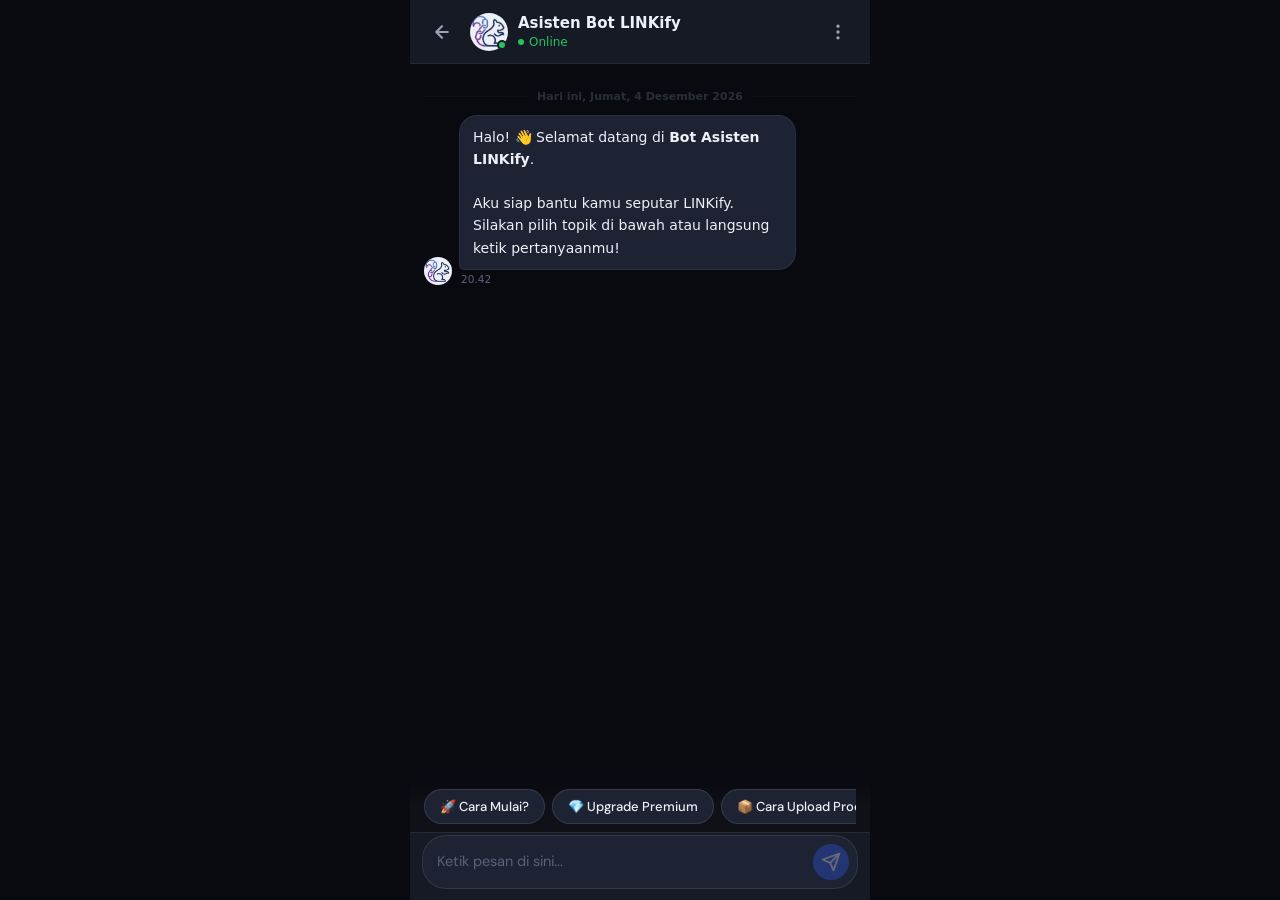
<file: ai/index.html>
<!DOCTYPE html>
<html lang="id">
<head>
  <meta charset="UTF-8">
  <meta name="viewport" content="width=device-width, initial-scale=1.0, maximum-scale=1.0, user-scalable=no">
  <title>Asisten LINKify</title>
  <link rel="stylesheet" href="css/style.css">
  <link rel="icon" type="image/png" href="..//asset/icon.png">
  <link rel="preconnect" href="https://fonts.googleapis.com">
  <link href="https://fonts.googleapis.com/css2?family=DM+Sans:wght@400;500;600;700&display=swap" rel="stylesheet">
  <link rel="stylesheet" href="css/saas-polish.css?v=20260602">
  <link rel="stylesheet" href="../css/responsive-fix.css?v=20260602">
</head>
<body>

  <!-- HEADER -->
  <header class="chat-header" id="chat-header">
    <button class="header-back" id="btn-back" aria-label="Kembali">
      <svg width="20" height="20" viewBox="0 0 24 24" fill="none" stroke="currentColor" stroke-width="2.5" stroke-linecap="round" stroke-linejoin="round"><path d="M19 12H5M12 5l-7 7 7 7"/></svg>
    </button>
    <div class="header-avatar" aria-hidden="true">
      <img src="..//asset/icon.png" alt="LINKify" class="avatar-img">
      <span class="avatar-online" aria-label="Online"></span>
    </div>
    <div class="header-info">
      <div class="header-name">Asisten Bot LINKify</div>
      <div class="header-status" id="header-status">
        <span class="status-dot"></span>
        Online
      </div>
    </div>
    <button class="header-menu" id="btn-menu" aria-label="Menu" aria-expanded="false">
      <svg width="20" height="20" viewBox="0 0 24 24" fill="none" stroke="currentColor" stroke-width="2" stroke-linecap="round"><circle cx="12" cy="5" r="1"/><circle cx="12" cy="12" r="1"/><circle cx="12" cy="19" r="1"/></svg>
    </button>
  </header>

  <!-- CHAT MESSAGES -->
  <main class="chat-body" id="chat-body" role="log" aria-live="polite" aria-label="Percakapan">
    <!-- messages injected by JS -->
  </main>

  <!-- QUICK REPLIES -->
  <div class="quick-replies-wrap" id="quick-replies-wrap" role="complementary" aria-label="Pertanyaan cepat">
    <div class="quick-replies" id="quick-replies">
      <!-- injected by JS -->
    </div>
  </div>

  <!-- INPUT BAR -->
  <footer class="chat-footer" id="chat-footer">
    <div class="input-wrap">
      <textarea
        id="chat-input"
        class="chat-input"
        placeholder="Ketik pesan di sini..."
        rows="1"
        maxlength="500"
        aria-label="Ketik pesan"
        autocomplete="off"
        autocorrect="off"
        spellcheck="false"
      ></textarea>
      <button type="button" id="btn-send" class="send-btn" aria-label="Kirim pesan" disabled>
        <svg width="20" height="20" viewBox="0 0 24 24" fill="none" aria-hidden="true">
          <path d="M22 2L11 13" stroke="white" stroke-width="2.2" stroke-linecap="round" stroke-linejoin="round"/>
          <path d="M22 2L15 22L11 13L2 9L22 2Z" stroke="white" stroke-width="2.2" stroke-linecap="round" stroke-linejoin="round"/>
        </svg>
      </button>
    </div>
  </footer>

  <script src="botJs/knowledge.js"></script>
  <script src="botJs/modules/text.js"></script>
  <script src="botJs/modules/memory.js"></script>
  <script src="botJs/modules/responses.js"></script>
  <script src="botJs/bot.js"></script>
  <script src="js/avatar-fallback.js"></script>
  <script src="js/chat.js"></script>
</body>
</html>
</file>
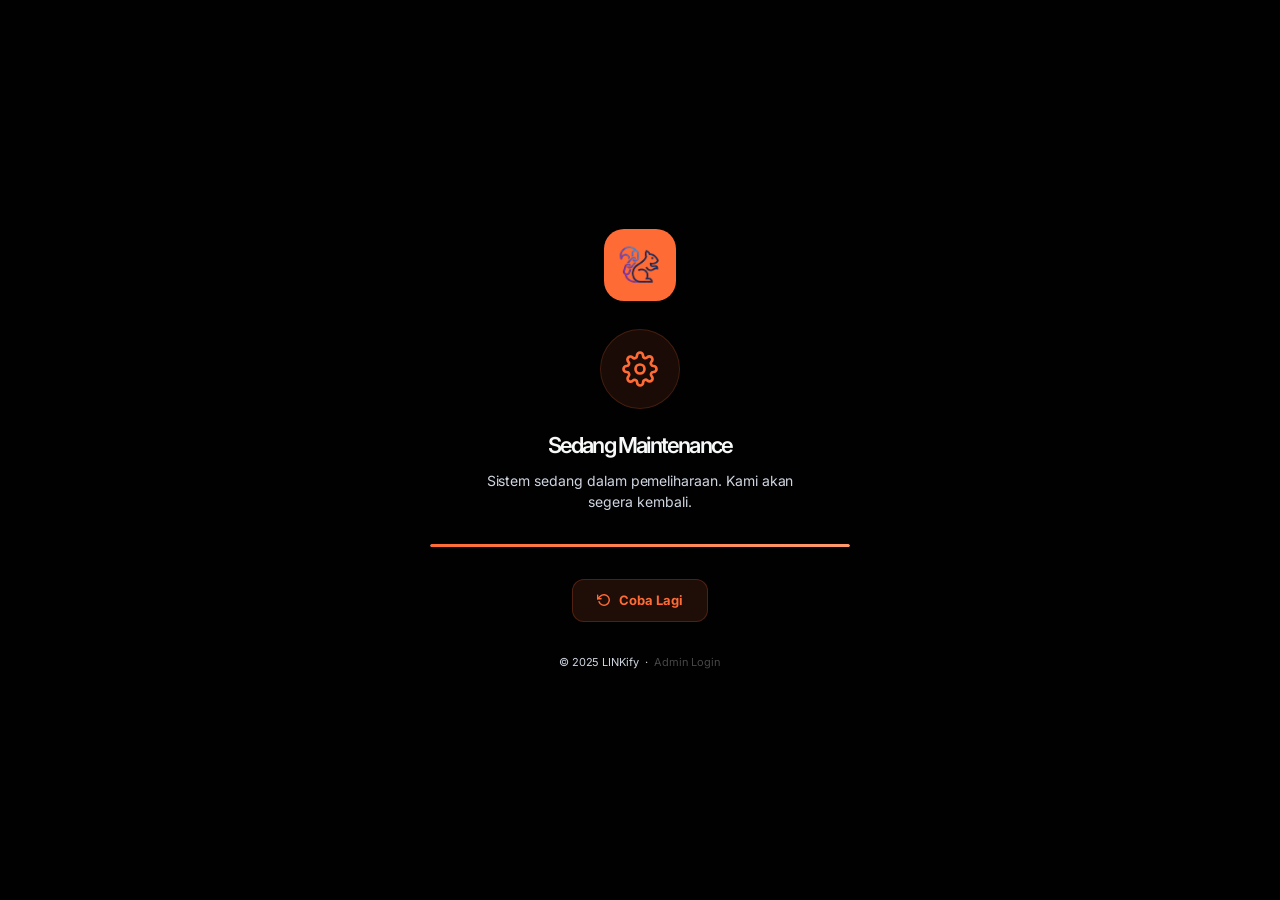
<file: maintenance.html>
<!DOCTYPE html>
<html lang="id">
<head>
  <meta charset="UTF-8">
  <meta name="viewport" content="width=device-width, initial-scale=1.0">
  <title>Sedang Maintenance — LINKify</title>
  <link rel="preconnect" href="https://fonts.googleapis.com">
  <link rel="preconnect" href="https://fonts.gstatic.com" crossorigin>
  <link href="https://fonts.googleapis.com/css2?family=Inter:wght@400;500;600;700;800;900&family=Space+Grotesk:wght@500;600;700&display=swap" rel="stylesheet">
  <link rel="icon" type="image/png" sizes="32x32" href="/asset/icon.png">
  <link rel="stylesheet" href="css/linear-inspired-override.css">
  <meta name="theme-color" content="#0F1117">
  <style>
    *, *::before, *::after { box-sizing: border-box; margin: 0; padding: 0; }

    body {
      min-height: 100vh;
      min-height: 100dvh;
      background: #0F1117;
      font-family: 'Inter', sans-serif;
      display: flex;
      align-items: center;
      justify-content: center;
      padding: 24px 16px;
      color: #fff;
      -webkit-font-smoothing: antialiased;
      /* Simple static radial — painted once, no animation */
      background-image: radial-gradient(ellipse 70% 50% at 50% 0%, rgba(255,107,53,0.10) 0%, transparent 70%);
    }

    .card {
      width: 100%;
      max-width: 420px;
      text-align: center;
    }

    /* Logo */
    .logo-wrap {
      width: 72px; height: 72px;
      background: #FF6B35;
      border-radius: 20px;
      display: flex; align-items: center; justify-content: center;
      margin: 0 auto 28px;
      box-shadow: 0 0 0 8px rgba(255,107,53,0.10);
    }
    .logo-wrap img { width: 46px; height: 46px; border-radius: 12px; }

    /* Gear icon — pure CSS, no emoji */
    .gear-wrapper {
      width: 80px; height: 80px;
      border-radius: 50%;
      background: rgba(255,107,53,0.10);
      border: 1px solid rgba(255,107,53,0.18);
      display: flex; align-items: center; justify-content: center;
      margin: 0 auto 24px;
    }
    .gear-wrapper svg {
      /* GPU-only animation — transform only */
      animation: gear-spin 6s linear infinite;
      will-change: transform;
    }
    @keyframes gear-spin { to { transform: rotate(360deg); } }
    @media (prefers-reduced-motion: reduce) { .gear-wrapper svg { animation: none; } }

    .title {
      font-size: 22px;
      font-weight: 800;
      letter-spacing: -0.5px;
      margin-bottom: 12px;
      color: #fff;
    }
    .subtitle {
      font-size: 14px;
      color: rgba(255,255,255,0.50);
      line-height: 1.65;
      margin-bottom: 32px;
      max-width: 320px;
      margin-left: auto;
      margin-right: auto;
    }

    /* Countdown */
    .countdown-wrap {
      display: flex;
      justify-content: center;
      gap: 12px;
      margin-bottom: 28px;
    }
    .count-box {
      background: rgba(255,255,255,0.05);
      border: 1px solid rgba(255,255,255,0.08);
      border-radius: 12px;
      padding: 14px 16px;
      min-width: 72px;
    }
    .count-num {
      font-size: 28px;
      font-weight: 900;
      letter-spacing: -1px;
      color: #FF6B35;
      line-height: 1;
      font-variant-numeric: tabular-nums;
    }
    .count-lbl {
      font-size: 10px;
      font-weight: 600;
      text-transform: uppercase;
      letter-spacing: 0.8px;
      color: rgba(255,255,255,0.35);
      margin-top: 5px;
    }

    /* No countdown — estimated time text */
    .est-time {
      display: inline-flex;
      align-items: center;
      gap: 7px;
      font-size: 13px;
      color: rgba(255,255,255,0.40);
      margin-bottom: 28px;
      background: rgba(255,255,255,0.04);
      border: 1px solid rgba(255,255,255,0.07);
      padding: 8px 16px;
      border-radius: 99px;
    }
    .est-time svg { flex-shrink: 0; }

    /* Progress bar — transform-based width animation */
    .progress-outer {
      height: 3px;
      background: rgba(255,255,255,0.07);
      border-radius: 99px;
      overflow: hidden;
      margin-bottom: 32px;
    }
    .progress-inner {
      height: 100%;
      background: linear-gradient(90deg, #FF6B35, #FF9A6C);
      border-radius: 99px;
      transform-origin: left;
      animation: progress-anim 2.4s ease-in-out infinite alternate;
      will-change: transform;
    }
    @keyframes progress-anim {
      from { transform: scaleX(0.1) translateX(0); }
      to   { transform: scaleX(0.9) translateX(8%); }
    }
    @media (prefers-reduced-motion: reduce) {
      .progress-inner { animation: none; transform: scaleX(0.5); }
    }

    /* Refresh button */
    .refresh-btn {
      display: inline-flex; align-items: center; gap: 8px;
      background: rgba(255,107,53,0.12);
      border: 1px solid rgba(255,107,53,0.22);
      color: #FF6B35;
      padding: 11px 24px;
      border-radius: 12px;
      font-size: 13px; font-weight: 700;
      cursor: pointer;
      font-family: 'Inter', sans-serif;
      transition: background 0.15s ease, transform 0.12s ease;
      margin-bottom: 32px;
    }
    .refresh-btn:hover  { background: rgba(255,107,53,0.20); }
    .refresh-btn:active { transform: scale(0.95); }
    .refresh-btn svg { width: 14px; height: 14px; }

    /* Footer */
    .footer {
      font-size: 11px;
      color: rgba(255,255,255,0.18);
      letter-spacing: 0.3px;
    }
    .footer a {
      color: rgba(255,255,255,0.28);
      text-decoration: none;
    }
  </style>
  <link rel="stylesheet" href="css/responsive-fix.css?v=20260602">
</head>
<body>
  <div class="card">

    <!-- Logo -->
    <div class="logo-wrap">
      <img src="/asset/icon.png" alt="LINKify">
    </div>

    <!-- Gear icon -->
    <div class="gear-wrapper">
      <svg width="36" height="36" viewBox="0 0 24 24" fill="none" stroke="#FF6B35" stroke-width="1.8" stroke-linecap="round" stroke-linejoin="round" aria-hidden="true">
        <circle cx="12" cy="12" r="3"/>
        <path d="M19.4 15a1.65 1.65 0 00.33 1.82l.06.06a2 2 0 010 2.83 2 2 0 01-2.83 0l-.06-.06a1.65 1.65 0 00-1.82-.33 1.65 1.65 0 00-1 1.51V21a2 2 0 01-4 0v-.09A1.65 1.65 0 009 19.4a1.65 1.65 0 00-1.82.33l-.06.06a2 2 0 01-2.83-2.83l.06-.06A1.65 1.65 0 004.68 15a1.65 1.65 0 00-1.51-1H3a2 2 0 010-4h.09A1.65 1.65 0 004.6 9a1.65 1.65 0 00-.33-1.82l-.06-.06a2 2 0 012.83-2.83l.06.06A1.65 1.65 0 009 4.68a1.65 1.65 0 001-1.51V3a2 2 0 014 0v.09a1.65 1.65 0 001 1.51 1.65 1.65 0 001.82-.33l.06-.06a2 2 0 012.83 2.83l-.06.06A1.65 1.65 0 0019.4 9a1.65 1.65 0 001.51 1H21a2 2 0 010 4h-.09a1.65 1.65 0 00-1.51 1z"/>
      </svg>
    </div>

    <h1 class="title" id="maint-title">Sedang Maintenance</h1>
    <p class="subtitle" id="maint-msg">Sistem sedang dalam pemeliharaan. Kami akan segera kembali.</p>

    <!-- Countdown (tampil jika ada estimatedDone) -->
    <div class="countdown-wrap" id="countdown-wrap" style="display:none;">
      <div class="count-box">
        <div class="count-num" id="cd-hours">00</div>
        <div class="count-lbl">Jam</div>
      </div>
      <div class="count-box">
        <div class="count-num" id="cd-mins">00</div>
        <div class="count-lbl">Menit</div>
      </div>
      <div class="count-box">
        <div class="count-num" id="cd-secs">00</div>
        <div class="count-lbl">Detik</div>
      </div>
    </div>

    <!-- Estimasi text fallback -->
    <div class="est-time" id="est-text" style="display:none;">
      <svg width="13" height="13" viewBox="0 0 24 24" fill="none" stroke="currentColor" stroke-width="2" stroke-linecap="round" stroke-linejoin="round" aria-hidden="true">
        <circle cx="12" cy="12" r="10"/><polyline points="12 6 12 12 16 14"/>
      </svg>
      <span id="est-label">Estimasi selesai segera</span>
    </div>

    <!-- Indeterminate progress bar -->
    <div class="progress-outer">
      <div class="progress-inner"></div>
    </div>

    <button type="button" class="refresh-btn" data-maintenance-action="reload">
      <svg viewBox="0 0 24 24" fill="none" stroke="currentColor" stroke-width="2.5" stroke-linecap="round" aria-hidden="true">
        <polyline points="1 4 1 10 7 10"/><path d="M3.51 15a9 9 0 102.13-9.36L1 10"/>
      </svg>
      Coba Lagi
    </button>

    <p class="footer">
      &copy; 2025 LINKify &nbsp;&middot;&nbsp;
      <a href="admin.html">Admin Login</a>
    </p>
  </div>

  <script defer src="./js/maintenance-page.js?v=20260602"></script>
</body>
</html>
</file>
<file: ai/css/style.css>
/* =====================================================
   LINKify Chatbot — style.css
   Mobile-first · Natural live chat feel
   ===================================================== */

*, *::before, *::after {
  box-sizing: border-box;
  margin: 0;
  padding: 0;
  -webkit-tap-highlight-color: transparent;
}

:root {
  --accent:        #FF6B35;
  --accent-dark:   #E85520;
  --bg:            #0f1117;
  --bg2:           #161a24;
  --surface:       #1e2333;
  --surface2:      #252b3b;
  --border:        rgba(255,255,255,0.07);
  --text:          #EDF0F7;
  --text-2:        #9AA3B8;
  --text-3:        #5A6278;
  --bubble-bot:    #1e2333;
  --bubble-user:   #305efb;
  --online:        #22c55e;
  --radius-msg:    18px;
  --font:          'DM Sans', system-ui, -apple-system, sans-serif;

  /* Heights — semua komponen fixed */
  --header-h:      64px;
  --qr-h:          52px;   /* quick replies strip */
  --footer-h:      68px;
  --safe-bottom:   0px;    /* diisi JS dari env(safe-area-inset-bottom) */
}

/* ── BASE ────────────────────────────────────────── */
html {
  height: 100%;
  height: -webkit-fill-available;
}
body {
  height: 100%;
  height: -webkit-fill-available;
  overflow: hidden;
  background: var(--bg);
  font-family: var(--font);
  color: var(--text);
  -webkit-font-smoothing: antialiased;
  position: fixed;          /* prevent iOS bounce scroll */
  width: 100%;
}

/* ── HEADER ──────────────────────────────────────── */
.chat-header {
  position: fixed;
  top: 0; left: 0; right: 0;
  height: var(--header-h);
  background: var(--bg2);
  border-bottom: 1px solid var(--border);
  display: flex;
  align-items: center;
  gap: 10px;
  padding: 0 14px;
  z-index: 50;
}

.header-back {
  width: 36px; height: 36px;
  border: none; background: transparent;
  color: var(--text-2); cursor: pointer;
  display: flex; align-items: center; justify-content: center;
  border-radius: 50%; flex-shrink: 0;
  transition: background 0.15s, color 0.15s;
}
.header-back:hover { background: rgba(255,255,255,0.07); color: var(--text); }

.header-avatar {
  position: relative;
  width: 38px; height: 38px; border-radius: 50%;
  background: var(--text);
  display: flex; align-items: center; justify-content: center;
  font-size: 15px; font-weight: 700; color: white;
  flex-shrink: 0; overflow: visible;
}
.avatar-img {
  width: 38px; height: 38px; border-radius: 50%;
  object-fit: cover; display: block;
}
.avatar-online {
  position: absolute; bottom: 1px; right: 1px;
  width: 10px; height: 10px;
  background: var(--online); border-radius: 50%;
  border: 2px solid var(--bg2);
}

.header-info { flex: 1; min-width: 0; }
.header-name {
  font-size: 15px; font-weight: 700; color: var(--text);
  white-space: nowrap; overflow: hidden; text-overflow: ellipsis;
  line-height: 1.3;
}
.header-status {
  display: flex; align-items: center; gap: 5px;
  font-size: 12px; color: var(--online); font-weight: 500; margin-top: 1px;
}
.status-dot {
  width: 6px; height: 6px; background: var(--online); border-radius: 50%;
  animation: pulse-online 2.2s infinite; flex-shrink: 0;
}
@keyframes pulse-online {
  0%, 100% { opacity:1; transform:scale(1); }
  50%       { opacity:0.55; transform:scale(0.85); }
}

.header-menu {
  width: 36px; height: 36px; border: none; background: transparent;
  color: var(--text-2); cursor: pointer;
  display: flex; align-items: center; justify-content: center;
  border-radius: 50%; flex-shrink: 0;
  transition: background 0.15s, color 0.15s;
}
.header-menu:hover { background: rgba(255,255,255,0.07); color: var(--text); }

/* ── CHAT BODY ── KUNCI UTAMA SCROLL ─────────────── */
.chat-body {
  position: fixed;
  top:    var(--header-h);
  /* bottom menghitung: footer + quick-replies + safe-area */
  bottom: calc(var(--footer-h) + var(--qr-h));
  left: 0; right: 0;

  overflow-y: scroll;           /* HARUS scroll, bukan auto */
  overflow-x: hidden;
  -webkit-overflow-scrolling: touch;
  overscroll-behavior-y: contain;

  padding: 14px 14px 12px;
  scroll-behavior: smooth;
}

/* saat tidak ada chips, bottom lebih kecil */
.chat-body.no-chips {
  bottom: var(--footer-h);
}

.chat-body::-webkit-scrollbar { width: 3px; }
.chat-body::-webkit-scrollbar-thumb {
  background: rgba(255,255,255,0.09); border-radius: 2px;
}

/* Spacer di akhir messages agar pesan terakhir tidak tertutup */
.chat-spacer { height: 8px; flex-shrink: 0; }

/* ── DATE DIVIDER ────────────────────────────────── */
.date-divider {
  display: flex; align-items: center; gap: 10px;
  margin: 12px 0; opacity: 0.42;
}
.date-divider::before, .date-divider::after {
  content: ''; flex: 1; height: 1px; background: var(--border);
}
.date-divider span {
  font-size: 11px; font-weight: 600; color: var(--text-3); white-space: nowrap;
}

/* ── MESSAGE ROW ─────────────────────────────────── */
.msg-row {
  display: flex; align-items: flex-end; gap: 7px;
  margin-bottom: 3px;
  animation: msg-in 0.2s ease both;
}
@keyframes msg-in {
  from { opacity:0; transform:translateY(8px); }
  to   { opacity:1; transform:none; }
}

.msg-row.user           { flex-direction: row-reverse; }
.msg-row.last-in-group  { margin-bottom: 10px; }

.msg-avatar {
  width: 28px; height: 28px; border-radius: 50%;
  background: var(--text);
  display: flex; align-items: center; justify-content: center;
  font-size: 11px; font-weight: 700; color: white;
  flex-shrink: 0; overflow: hidden; align-self: flex-end;
}
.msg-avatar img { width: 28px; height: 28px; border-radius: 50%; object-fit: cover; display: block; }
.msg-avatar.hidden { visibility: hidden; }
/* ── BUBBLE ──────────────────────────────────────── */
.bubble-wrap { display: flex; flex-direction: column; max-width: 78%; }
.msg-row.user .bubble-wrap { align-items: flex-end; }

.bubble {
  padding: 10px 13px;
  border-radius: var(--radius-msg);
  font-size: 14px; line-height: 1.58;
  word-break: break-word;
  position: relative; max-width: 100%;
}

.bubble.bot {
  background: var(--bubble-bot); color: var(--text);
  border-bottom-left-radius: 5px;
  border: 1px solid rgba(255,255,255,0.06);
}
.bubble.user {
  background: var(--bubble-user); color: white;
  border-bottom-right-radius: 5px;
  box-shadow: 0 2px 10px rgba(255,107,53,0.26);
}

.msg-row.first-in-group .bubble.bot  { border-top-left-radius: var(--radius-msg); }
.msg-row.first-in-group .bubble.user { border-top-right-radius: var(--radius-msg); }
.msg-row:not(.first-in-group):not(.last-in-group) .bubble.bot  { border-top-left-radius: 5px; }
.msg-row:not(.first-in-group):not(.last-in-group) .bubble.user { border-top-right-radius: 5px; }

.bubble a {
  color: #93c5fd; text-decoration: underline;
  text-decoration-color: rgba(147,197,253,0.4); word-break: break-all;
}
.bubble.user a { color: rgba(255,255,255,0.90); }
.bubble strong { font-weight: 700; }
.bubble em     { font-style: italic; }
.bubble code   {
  background: rgba(255,255,255,0.10); padding: 1px 5px;
  border-radius: 4px; font-size: 12.5px; font-family: monospace;
}

/* ── CARD INSIDE BUBBLE ──────────────────────────── */
.bubble-card {
  background: rgba(255,255,255,0.06);
  border: 1px solid rgba(255,255,255,0.10);
  border-radius: 12px; padding: 10px 12px;
  margin-top: 9px; display: flex; flex-direction: column; gap: 5px;
}
.bubble-card-title { font-size: 12px; font-weight: 700; color: var(--accent); }
.bubble-card-body  { font-size: 12.5px; color: var(--text-2); line-height: 1.5; }
.bubble-card-link  {
  display: inline-flex; align-items: center; gap: 5px;
  font-size: 12px; font-weight: 700; color: var(--accent);
  text-decoration: none; margin-top: 4px;
}
.bubble-card-link:hover { text-decoration: underline; }
.bubble-card-link svg { width: 11px; height: 11px; flex-shrink: 0; }

/* ── TIMESTAMP ───────────────────────────────────── */
.msg-time {
  font-size: 10.5px; color: var(--text-3);
  margin-top: 3px; padding: 0 2px;
}
.msg-row.user .msg-time { text-align: right; }

/* ── TYPING ──────────────────────────────────────── */
.typing-row {
  display: flex; align-items: flex-end; gap: 7px;
  margin-bottom: 10px; animation: msg-in 0.2s ease both;
}
.typing-bubble {
  background: var(--bubble-bot);
  border: 1px solid rgba(255,255,255,0.06);
  border-radius: var(--radius-msg); border-bottom-left-radius: 5px;
  padding: 12px 16px; display: flex; align-items: center; gap: 5px;
}
.typing-dot {
  width: 7px; height: 7px; background: var(--text-3); border-radius: 50%;
  animation: typing-bounce 1.3s ease-in-out infinite;
}
.typing-dot:nth-child(2) { animation-delay: 0.18s; }
.typing-dot:nth-child(3) { animation-delay: 0.36s; }
@keyframes typing-bounce {
  0%,60%,100% { transform:translateY(0); opacity:0.4; }
  30%         { transform:translateY(-6px); opacity:1; }
}
/* ── QUICK REPLIES ───────────────────────────────── */
.quick-replies-wrap {
  position: fixed;
  bottom: var(--footer-h);
  left: 0; right: 0;
  height: var(--qr-h);
  display: flex; align-items: center;
  padding: 0 14px;
  background: linear-gradient(0deg, var(--bg) 55%, rgba(15,17,23,0) 100%);
  z-index: 15;
  pointer-events: none;
  transition: opacity 0.18s;
  opacity: 0;
}
.quick-replies-wrap.has-chips {
  pointer-events: auto;
  opacity: 1;
}

.quick-replies {
  display: flex; gap: 7px;
  overflow-x: auto; overflow-y: hidden;
  scrollbar-width: none;
  -webkit-overflow-scrolling: touch;
  padding: 6px 0;
  width: 100%;
}
.quick-replies::-webkit-scrollbar { display: none; }

.qr-chip {
  flex-shrink: 0;
  padding: 8px 15px;
  background: var(--surface);
  border: 1px solid rgba(255,255,255,0.11);
  border-radius: 99px; font-size: 13px; font-weight: 500;
  color: var(--text); cursor: pointer; white-space: nowrap;
  font-family: var(--font);
  transition: background 0.13s, border-color 0.13s, transform 0.1s;
}
.qr-chip:hover  { background: var(--surface2); border-color: rgba(255,255,255,0.18); }
.qr-chip:active { transform: scale(0.94); }

/* ── FOOTER / INPUT ──────────────────────────────── */
.chat-footer {
  position: fixed;
  bottom: 0; left: 0; right: 0;
  height: var(--footer-h);
  background: var(--bg2);
  border-top: 1px solid var(--border);
  display: flex; align-items: center;
  padding: 0 12px;
  z-index: 20;
}

.input-wrap {
  flex: 1; display: flex; align-items: center; gap: 9px;
  background: var(--surface);
  border: 1.5px solid rgba(255,255,255,0.09);
  border-radius: 24px; padding: 8px 8px 8px 14px;
  transition: border-color 0.15s;
}
.input-wrap:focus-within { border-color: rgba(255,107,53,0.42); }

.chat-input {
  flex: 1; background: transparent; border: none; outline: none;
  color: var(--text); font-family: var(--font);
  font-size: 14.5px; line-height: 1.45; resize: none;
  max-height: 100px; overflow-y: auto; scrollbar-width: none;
}
.chat-input::-webkit-scrollbar { display: none; }
.chat-input::placeholder { color: var(--text-3); }

.send-btn {
  width: 36px; height: 36px; border-radius: 50%;
  background: var(--bubble-user); border: none; cursor: pointer;
  display: flex; align-items: center; justify-content: center;
  flex-shrink: 0;
  transition: background 0.15s, transform 0.1s, opacity 0.15s;
}
.send-btn:hover   { background: var(--text-3); transform: scale(1.07); }
.send-btn:active  { transform: scale(0.93); }
.send-btn:disabled { opacity: 0.32; cursor: not-allowed; transform: none !important; }

/* ── SCROLL TO BOTTOM BTN ────────────────────────── */
.scroll-bottom-btn {
  position: fixed;
  bottom: calc(var(--footer-h) + var(--qr-h) + 8px);
  right: 14px;
  width: 34px; height: 34px; border-radius: 50%;
  background: var(--surface2);
  border: 1px solid rgba(255,255,255,0.12);
  color: var(--text-2);
  display: flex; align-items: center; justify-content: center;
  cursor: pointer;
  box-shadow: 0 3px 12px rgba(0,0,0,0.32);
  opacity: 0; pointer-events: none;
  transition: opacity 0.18s, transform 0.18s;
  z-index: 18; transform: translateY(6px);
}
.scroll-bottom-btn.show { opacity: 1; pointer-events: auto; transform: translateY(0); }
.scroll-bottom-btn svg  { width: 15px; height: 15px; }

/* ── SAFE AREA (iPhone X+) ───────────────────────── */
@supports (padding: env(safe-area-inset-bottom)) {
  .chat-footer {
    padding-bottom: calc(10px + env(safe-area-inset-bottom));
    height: calc(var(--footer-h) + env(safe-area-inset-bottom));
  }
  .quick-replies-wrap {
    bottom: calc(var(--footer-h) + env(safe-area-inset-bottom));
  }
  .chat-body {
    bottom: calc(var(--footer-h) + var(--qr-h) + env(safe-area-inset-bottom));
  }
  .chat-body.no-chips {
    bottom: calc(var(--footer-h) + env(safe-area-inset-bottom));
  }
}

/* ── DESKTOP ─────────────────────────────────────── */
@media (min-width: 600px) {
  body { background: #080a10; }
  .chat-header,
  .chat-body,
  .quick-replies-wrap,
  .chat-footer,
  .scroll-bottom-btn {
    max-width: 460px;
    left: 50%;
    transform: translateX(-50%);
  }
  .scroll-bottom-btn {
    /* override transform on show for desktop */
    right: calc(50% - 460px/2 + 14px);
    transform: translateX(0) translateY(6px);
  }
  .scroll-bottom-btn.show {
    transform: translateX(0) translateY(0);
  }
}
</file>
<file: ai/css/saas-polish.css>
/*
 * LINKify Phase 10 — SaaS polish layer
 * Non-destructive override: keeps existing classes/flow, improves spacing, contrast,
 * mobile ergonomics, focus states, and production feel.
 */

:root {
  --lf-font-sans: Inter, ui-sans-serif, system-ui, -apple-system, BlinkMacSystemFont, "Segoe UI", sans-serif;
  --lf-bg: #09090b;
  --lf-surface: rgba(255,255,255,.045);
  --lf-surface-2: rgba(255,255,255,.075);
  --lf-border: rgba(255,255,255,.10);
  --lf-border-strong: rgba(255,255,255,.16);
  --lf-text: rgba(255,255,255,.92);
  --lf-muted: rgba(255,255,255,.58);
  --lf-soft: rgba(255,255,255,.40);
  --lf-radius-sm: 10px;
  --lf-radius-md: 14px;
  --lf-radius-lg: 18px;
  --lf-shadow-sm: 0 1px 2px rgba(0,0,0,.22);
  --lf-shadow-md: 0 12px 32px rgba(0,0,0,.28);
  --lf-ease: cubic-bezier(.2,.8,.2,1);
}

html {
  text-rendering: optimizeLegibility;
  -webkit-font-smoothing: antialiased;
}

body {
  font-family: var(--lf-font-sans);
}

button,
input,
select,
textarea,
a {
  -webkit-tap-highlight-color: transparent;
}

button:focus-visible,
a:focus-visible,
input:focus-visible,
select:focus-visible,
textarea:focus-visible,
[tabindex]:focus-visible {
  outline: 2px solid rgba(99,102,241,.72);
  outline-offset: 3px;
}

.wrapper,
.admin-wrapper,
.dashboard-wrapper {
  background:
    radial-gradient(circle at top left, rgba(99,102,241,.10), transparent 28rem),
    radial-gradient(circle at bottom right, rgba(14,165,233,.08), transparent 30rem),
    var(--lf-bg);
}

.sidebar {
  border-right: 1px solid var(--lf-border);
  box-shadow: var(--lf-shadow-sm);
}

.sidebar-brand,
.admin-card,
.card,
.stat-card,
.content-card,
.product-card,
.modal-content,
.panel,
.analytics-card,
.product-form,
.table-wrap {
  border: 1px solid var(--lf-border);
  border-radius: var(--lf-radius-lg);
  box-shadow: var(--lf-shadow-sm);
  backdrop-filter: blur(14px);
}

.tab-btn,
.btn,
button,
.button,
.action-btn,
.primary-btn,
.secondary-btn,
.prod-btn,
.platform-btn {
  border-radius: var(--lf-radius-md);
  transition: transform .16s var(--lf-ease), background-color .16s var(--lf-ease), border-color .16s var(--lf-ease), opacity .16s var(--lf-ease);
}

.tab-btn:hover,
.btn:hover,
button:hover,
.action-btn:hover,
.primary-btn:hover,
.secondary-btn:hover,
.prod-btn:hover,
.platform-btn:hover {
  transform: translateY(-1px);
}

.tab-btn:active,
.btn:active,
button:active,
.action-btn:active,
.primary-btn:active,
.secondary-btn:active,
.prod-btn:active,
.platform-btn:active {
  transform: translateY(0);
}

input,
select,
textarea {
  border-radius: var(--lf-radius-md) !important;
  border-color: var(--lf-border) !important;
  transition: border-color .16s var(--lf-ease), box-shadow .16s var(--lf-ease), background-color .16s var(--lf-ease);
}

input:focus,
select:focus,
textarea:focus {
  border-color: rgba(99,102,241,.55) !important;
  box-shadow: 0 0 0 4px rgba(99,102,241,.12) !important;
}

img {
  max-width: 100%;
}

.product-grid,
.products-grid,
.stats-grid,
.analytics-grid,
.gallery-grid {
  gap: clamp(12px, 2vw, 20px);
}

.product-card,
.admin-product-card,
.gallery-item,
.stat-card {
  contain: content;
}

.modal,
.modal-content {
  overscroll-behavior: contain;
}

.table-wrap,
.table-container {
  overflow-x: auto;
  -webkit-overflow-scrolling: touch;
}

table {
  border-collapse: separate;
  border-spacing: 0;
}

@media (prefers-reduced-motion: reduce) {
  *,
  *::before,
  *::after {
    animation-duration: .001ms !important;
    animation-iteration-count: 1 !important;
    scroll-behavior: auto !important;
    transition-duration: .001ms !important;
  }
}

@media (max-width: 860px) {
  .wrapper,
  .admin-wrapper,
  .dashboard-wrapper {
    min-height: 100dvh;
  }

  .sidebar {
    backdrop-filter: blur(18px);
  }

  .main,
  .main-content,
  .content,
  .dashboard-main {
    padding-left: clamp(14px, 4vw, 20px) !important;
    padding-right: clamp(14px, 4vw, 20px) !important;
  }

  .stat-card,
  .admin-card,
  .card,
  .content-card,
  .product-card,
  .modal-content {
    border-radius: var(--lf-radius-md);
  }

  .modal-content {
    width: calc(100vw - 24px) !important;
    max-height: calc(100dvh - 24px);
  }

  .product-grid,
  .products-grid,
  .stats-grid,
  .analytics-grid {
    grid-template-columns: 1fr !important;
  }
}

@media (max-width: 520px) {
  :root {
    --lf-radius-lg: 14px;
    --lf-radius-md: 12px;
  }

  body {
    overflow-x: hidden;
  }

  .btn,
  button,
  .action-btn,
  .primary-btn,
  .secondary-btn {
    min-height: 42px;
  }

  input,
  select,
  textarea {
    font-size: 16px !important;
  }

  .sidebar-brand-text,
  .page-title,
  h1 {
    letter-spacing: -.03em;
  }
}
</file>
<file: css/responsive-fix.css>
/* ============================================================
   LINKify Phase 12 — Cross-device responsive fix
   Scope: landing, admin dashboard, owner admin, storefront, gallery, login, chatbot.
   This file is intentionally loaded last.
   ============================================================ */

html {
  width: 100%;
  min-width: 0;
  overflow-x: hidden;
  -webkit-text-size-adjust: 100%;
  text-size-adjust: 100%;
}

body {
  width: 100%;
  min-width: 0;
  overflow-x: hidden;
}

*, *::before, *::after { box-sizing: border-box; }
img, svg, video, canvas { max-width: 100%; }
button, input, select, textarea { font: inherit; }

/* Layout guard for every page */
.wrapper,
.main,
.page-wrap,
.container,
.container-fluid,
.row,
.card,
.dark-card,
.modal-box,
.dark-modal-box,
.login-wrap,
.profile-shell,
.store-shell,
.g-wrap,
.chat-body,
.chat-footer,
.chat-header {
  min-width: 0;
}

/* Admin + owner admin: switch to drawer layout earlier so Android Chrome desktop-ish viewport still works */
@media (max-width: 1180px) {
  :root { --sidebar-w: 280px; }

  .wrapper {
    display: block !important;
    min-height: 100dvh;
  }

  .sidebar {
    position: fixed !important;
    top: 0 !important;
    left: 0 !important;
    bottom: 0 !important;
    width: min(82vw, 292px) !important;
    max-width: 292px !important;
    transform: translateX(-105%) !important;
    z-index: 60 !important;
    border-right: 1px solid var(--border, rgba(255,255,255,.12)) !important;
    box-shadow: 24px 0 60px rgba(0,0,0,.32) !important;
  }

  .sidebar.open {
    transform: translateX(0) !important;
  }

  .sidebar-inner {
    height: 100dvh !important;
    padding-bottom: max(18px, env(safe-area-inset-bottom)) !important;
  }

  .main {
    width: 100% !important;
    margin-left: 0 !important;
    min-height: 100dvh !important;
  }

  .mob-header {
    display: flex !important;
    min-height: 56px !important;
    padding: max(10px, env(safe-area-inset-top)) 14px 10px !important;
  }

  .overlay.show,
  #overlay[style*="display: block"],
  #overlay[style*="display:block"] {
    display: block !important;
    position: fixed !important;
    inset: 0 !important;
    z-index: 55 !important;
  }

  .page-wrap {
    width: 100% !important;
    padding: clamp(14px, 3.5vw, 22px) clamp(12px, 3.8vw, 20px) calc(80px + env(safe-area-inset-bottom)) !important;
  }

  .clock-widget {
    display: grid !important;
    grid-template-columns: 1fr !important;
    gap: 14px !important;
    padding: 18px !important;
  }

  .clock-right {
    width: 100% !important;
    display: flex !important;
    flex-wrap: wrap !important;
    gap: 8px !important;
    justify-content: flex-start !important;
  }

  .clock-link-btn,
  .clock-badge {
    min-height: 36px !important;
  }

  .stat-grid,
  .prem-stat-grid,
  .quick-actions,
  .prod-grid,
  .premium-templates-grid,
  .analytics-grid,
  .stats-grid,
  #gallery-grid {
    display: grid !important;
    grid-template-columns: repeat(auto-fit, minmax(min(100%, 150px), 1fr)) !important;
    gap: 12px !important;
  }

  .stat-card,
  .dark-stat-card,
  .qa-btn,
  .card,
  .dark-card {
    min-width: 0 !important;
  }

  .sec-head,
  .dark-card-header {
    align-items: stretch !important;
  }

  .sec-head > *,
  .dark-card-header > * {
    min-width: 0 !important;
  }

  .f-row,
  .form-row,
  .settings-grid,
  .profile-grid {
    grid-template-columns: 1fr !important;
  }

  .modal-bg,
  .dark-modal-bg {
    padding: 12px !important;
    align-items: flex-end !important;
  }

  .modal-box,
  .modal-content,
  .dark-modal-box {
    width: 100% !important;
    max-width: 560px !important;
    max-height: min(92dvh, 760px) !important;
    overflow-y: auto !important;
    border-radius: 18px !important;
  }

  .ad-table {
    min-width: 720px !important;
  }
}

@media (max-width: 760px) {
  .page-wrap {
    padding-left: 12px !important;
    padding-right: 12px !important;
  }

  .clock-time { font-size: clamp(26px, 9vw, 34px) !important; }
  .page-title { font-size: clamp(18px, 5vw, 22px) !important; }

  .stat-grid,
  .prem-stat-grid,
  .quick-actions {
    grid-template-columns: repeat(2, minmax(0, 1fr)) !important;
  }

  .stat-card,
  .qa-btn {
    padding: 14px !important;
    min-height: 96px !important;
  }

  .qa-btn svg,
  .stat-card-icon {
    width: 26px !important;
    height: 26px !important;
  }

  .prod-grid,
  .premium-templates-grid,
  #gallery-grid {
    grid-template-columns: repeat(2, minmax(0, 1fr)) !important;
  }

  .sec-head .btn,
  .sec-head button,
  #btn-add-product,
  .clock-link-btn {
    width: auto !important;
    flex: 0 0 auto !important;
  }

  .dark-card-header > div,
  .sec-head > div {
    width: 100%;
  }

  .dark-card-header input,
  .dark-card-header select,
  .dark-card-header button {
    min-height: 40px;
  }
}

@media (max-width: 520px) {
  body { font-size: 14px; }

  .mob-header {
    min-height: 54px !important;
  }

  .sidebar {
    width: min(86vw, 288px) !important;
  }

  .sidebar-brand {
    margin-bottom: 10px !important;
    padding-bottom: 14px !important;
  }

  .tab-btn {
    min-height: 42px !important;
    padding: 11px 10px !important;
    font-size: 13px !important;
  }

  .clock-widget {
    padding: 16px !important;
    border-radius: 16px !important;
  }

  .clock-right {
    display: grid !important;
    grid-template-columns: 1fr !important;
  }

  .clock-badge,
  .clock-link-btn {
    width: 100% !important;
    justify-content: center !important;
  }

  .stat-grid,
  .prem-stat-grid,
  .quick-actions,
  .prod-grid,
  .premium-templates-grid,
  #gallery-grid {
    grid-template-columns: 1fr 1fr !important;
    gap: 10px !important;
  }

  .stat-card-val,
  .dark-stat-val {
    font-size: clamp(21px, 8vw, 28px) !important;
  }

  .stat-card-lbl,
  .dark-stat-label {
    font-size: 10px !important;
    line-height: 1.25 !important;
  }

  .card,
  .dark-card,
  .stat-card,
  .qa-btn,
  .modal-box,
  .dark-modal-box {
    border-radius: 14px !important;
  }

  .dark-modal-btns,
  .modal-btns,
  .p-acts {
    display: grid !important;
    grid-template-columns: 1fr !important;
  }

  input,
  select,
  textarea {
    font-size: 16px !important; /* prevents iOS/Android zoom */
  }

  .login-wrap,
  .login-card {
    width: 100% !important;
    max-width: 430px !important;
    padding: 26px 18px !important;
    border-radius: 18px !important;
  }

  .ad-table {
    min-width: 680px !important;
  }
}

@media (max-width: 380px) {
  .page-wrap {
    padding-left: 10px !important;
    padding-right: 10px !important;
  }

  .stat-grid,
  .prem-stat-grid,
  .quick-actions,
  .prod-grid,
  .premium-templates-grid,
  #gallery-grid {
    grid-template-columns: 1fr !important;
  }

  .qa-btn,
  .stat-card {
    min-height: 82px !important;
  }
}

/* Landing page */
@media (max-width: 768px) {
  .hero-section,
  .hero,
  section {
    overflow-x: hidden;
  }

  .display-1,
  .display-2,
  .display-3,
  .display-4,
  .display-5,
  .display-6,
  h1 {
    line-height: 1.08 !important;
    letter-spacing: -0.04em !important;
  }

  .navbar .container,
  .navbar .container-fluid {
    padding-left: 14px !important;
    padding-right: 14px !important;
  }

  .pricing-card .card-body,
  .feature-card,
  .card-body {
    padding: clamp(18px, 6vw, 28px) !important;
  }
}

/* Storefront + gallery */
@media (max-width: 760px) {
  .phone-frame,
  .profile-card,
  .store-card,
  .catalog-card,
  .link-card {
    width: 100% !important;
    max-width: 100% !important;
  }

  .products-grid,
  .product-grid,
  #produk-list,
  #product-list {
    grid-template-columns: repeat(2, minmax(0, 1fr)) !important;
  }

  .g-topbar {
    padding-top: max(12px, env(safe-area-inset-top)) !important;
  }

  .g-grid,
  .g-skeleton {
    grid-template-columns: repeat(2, minmax(0, 1fr)) !important;
  }

  #glb-inner {
    max-width: 100% !important;
  }
}

@media (max-width: 380px) {
  .products-grid,
  .product-grid,
  #produk-list,
  #product-list,
  .g-grid,
  .g-skeleton {
    grid-template-columns: 1fr !important;
  }
}

/* Chatbot */
@media (max-width: 760px) {
  .chat-header {
    min-height: 58px !important;
    padding-top: max(10px, env(safe-area-inset-top)) !important;
  }

  .chat-body {
    padding-left: 12px !important;
    padding-right: 12px !important;
  }

  .message,
  .bubble,
  .msg-bubble {
    max-width: min(86vw, 520px) !important;
  }

  .quick-replies {
    overflow-x: auto !important;
    -webkit-overflow-scrolling: touch !important;
    scrollbar-width: none;
  }

  .quick-replies::-webkit-scrollbar { display: none; }

  .chat-footer {
    padding-bottom: max(10px, env(safe-area-inset-bottom)) !important;
  }
}


.premium-wa-link {
  display: flex;
  align-items: center;
  justify-content: center;
  gap: 8px;
  padding: 14px;
  background: linear-gradient(135deg,#FF6B35,#FF8C42);
  border-radius: 12px;
  color: #fff;
  font-weight: 700;
  font-size: 14px;
  text-decoration: none;
  transition: filter .2s, transform .2s;
  box-shadow: 0 4px 16px rgba(255,107,53,.4);
}
.premium-wa-link:hover {
  filter: brightness(1.1);
  transform: translateY(-1px);
}
</file>
<file: css/linear-inspired-override.css>
/* ================================================================
   LINKify — Linear-Inspired Design System Override
   Based on: Linear.app official design tokens
   Approach: Minimal override yang mengubah HANYA visual, bukan struktur
   ================================================================ */

/* === IMPORT FONTS === */
@import url('https://fonts.googleapis.com/css2?family=Inter:wght@400;500;600;700&display=swap');

/* === LINEAR COLOR SYSTEM === */
:root {
  /* Primary — Linear Lavender */
  --linear-primary: #5e6ad2;
  --linear-primary-hover: #828fff;
  --linear-primary-focus: #5e69d1;
  
  /* Canvas & Surfaces — Near-black progression */
  --linear-canvas: #010102;
  --linear-surface-1: #0f1011;
  --linear-surface-2: #141516;
  --linear-surface-3: #18191a;
  --linear-surface-4: #191a1b;
  
  /* Text/Ink — Light gray progression */
  --linear-ink: #f7f8f8;
  --linear-ink-muted: #d0d6e0;
  --linear-ink-subtle: #8a8f98;
  --linear-ink-tertiary: #62666d;
  
  /* Borders — Hairline system */
  --linear-hairline: #23252a;
  --linear-hairline-strong: #34343a;
  --linear-hairline-tertiary: #3e3e44;
  
  /* Semantic */
  --linear-success: #27a644;
  --linear-brand-secure: #7a7fad;
  
  /* Spacing — 4px base */
  --linear-space-xxs: 4px;
  --linear-space-xs: 8px;
  --linear-space-sm: 12px;
  --linear-space-md: 16px;
  --linear-space-lg: 24px;
  --linear-space-xl: 32px;
  --linear-space-xxl: 48px;
  --linear-space-section: 96px;
  
  /* Border Radius — Linear scale */
  --linear-rounded-xs: 4px;
  --linear-rounded-sm: 6px;
  --linear-rounded-md: 8px;
  --linear-rounded-lg: 12px;
  --linear-rounded-xl: 16px;
  --linear-rounded-xxl: 24px;
  --linear-rounded-pill: 9999px;
}

/* === GLOBAL BASE === */
body {
  background: var(--linear-canvas) !important;
  color: var(--linear-ink) !important;
  font-family: 'Inter', -apple-system, BlinkMacSystemFont, 'Segoe UI', sans-serif !important;
  -webkit-font-smoothing: antialiased;
  -moz-osx-font-smoothing: grayscale;
}

/* === TYPOGRAPHY OVERRIDES === */
.hero-title, h1 {
  font-weight: 600 !important;
  letter-spacing: -1.8px !important;
  line-height: 1.10 !important;
  color: var(--linear-ink) !important;
}

h2, .sec-title {
  font-weight: 600 !important;
  letter-spacing: -0.6px !important;
  line-height: 1.20 !important;
  color: var(--linear-ink) !important;
}

h3, .card-title {
  font-weight: 500 !important;
  letter-spacing: -0.4px !important;
  line-height: 1.25 !important;
  color: var(--linear-ink) !important;
}

p, .hero-sub, body {
  font-weight: 400 !important;
  letter-spacing: -0.05px !important;
  line-height: 1.50 !important;
  color: var(--linear-ink-muted) !important;
}

/* === NAVBAR === */
nav {
  background: var(--linear-canvas) !important;
  border-bottom: 1px solid var(--linear-hairline) !important;
  box-shadow: none !important;
  backdrop-filter: blur(8px);
}

.nav-link {
  color: var(--linear-ink-subtle) !important;
  font-size: 14px !important;
  font-weight: 400 !important;
  letter-spacing: 0 !important;
  transition: color 0.2s ease !important;
}

.nav-link:hover {
  color: var(--linear-ink) !important;
  background: transparent !important;
}

.logo-link {
  color: var(--linear-primary) !important;
}

.logo-ify {
  color: var(--linear-ink) !important;
}

/* === BUTTONS — Linear Style === */
.btn-primary, .nav-cta {
  background: var(--linear-primary) !important;
  color: #ffffff !important;
  border: none !important;
  border-radius: var(--linear-rounded-md) !important;
  padding: 8px 14px !important;
  font-size: 14px !important;
  font-weight: 500 !important;
  letter-spacing: 0 !important;
  box-shadow: none !important;
  transition: background 0.2s ease !important;
}

.btn-primary:hover, .nav-cta:hover {
  background: var(--linear-primary-hover) !important;
  transform: none !important;
  box-shadow: none !important;
}

.btn-primary:active, .nav-cta:active {
  background: var(--linear-primary-focus) !important;
}

.btn-secondary {
  background: var(--linear-surface-1) !important;
  color: var(--linear-ink) !important;
  border: 1px solid var(--linear-hairline) !important;
  border-radius: var(--linear-rounded-md) !important;
  padding: 8px 14px !important;
  font-size: 14px !important;
  font-weight: 500 !important;
  letter-spacing: 0 !important;
  box-shadow: none !important;
  transition: background 0.2s ease, border 0.2s ease !important;
}

.btn-secondary:hover {
  background: var(--linear-surface-2) !important;
  border-color: var(--linear-hairline-strong) !important;
  transform: none !important;
  box-shadow: none !important;
}

/* === HERO SECTION === */
.hero {
  background: var(--linear-canvas) !important;
  padding: var(--linear-space-section) var(--linear-space-lg) !important;
}

.hero-glow {
  display: none !important; /* Linear avoids atmospheric gradients */
}

.hero-badge {
  background: var(--linear-surface-1) !important;
  border: 1px solid var(--linear-hairline) !important;
  border-radius: var(--linear-rounded-pill) !important;
  padding: 6px 14px !important;
  color: var(--linear-ink-subtle) !important;
  font-size: 13px !important;
  font-weight: 500 !important;
  letter-spacing: 0.4px !important;
  box-shadow: none !important;
}

.accent {
  color: var(--linear-primary) !important;
  font-weight: 600 !important;
}

/* === PHONE MOCKUP === */
.phone-frame {
  background: var(--linear-surface-1) !important;
  border: 1px solid var(--linear-hairline) !important;
  border-radius: var(--linear-rounded-xl) !important;
  box-shadow: none !important;
  padding: 12px !important;
}

.phone-screen {
  background: var(--linear-surface-2) !important;
  border-radius: var(--linear-rounded-lg) !important;
}

.phone-notch {
  background: var(--linear-canvas) !important;
  box-shadow: none !important;
}

/* === FEATURE CARDS === */
.fcard {
  background: var(--linear-surface-1) !important;
  border: 1px solid var(--linear-hairline) !important;
  border-radius: var(--linear-rounded-lg) !important;
  padding: var(--linear-space-lg) !important;
  box-shadow: none !important;
  transition: background 0.2s ease, border 0.2s ease !important;
}

.fcard:hover {
  background: var(--linear-surface-2) !important;
  border-color: var(--linear-hairline-strong) !important;
  transform: none !important;
  box-shadow: none !important;
}

.fcard-icon {
  background: var(--linear-surface-2) !important;
  border: 1px solid var(--linear-hairline) !important;
  border-radius: var(--linear-rounded-md) !important;
  box-shadow: none !important;
}

.fcard-icon svg, .fcard-icon i {
  color: var(--linear-primary) !important;
}

.fcard-title {
  color: var(--linear-ink) !important;
}

.fcard-txt {
  color: var(--linear-ink-muted) !important;
}

/* === PRICING CARDS === */
.pcard {
  background: var(--linear-surface-1) !important;
  border: 1px solid var(--linear-hairline) !important;
  border-radius: var(--linear-rounded-lg) !important;
  padding: var(--linear-space-lg) !important;
  box-shadow: none !important;
  transition: background 0.2s ease, border 0.2s ease !important;
}

.pcard:hover {
  background: var(--linear-surface-2) !important;
  border-color: var(--linear-hairline-strong) !important;
  transform: none !important;
  box-shadow: none !important;
}

.pcard-popular {
  background: var(--linear-surface-2) !important;
  border: 1px solid var(--linear-hairline-strong) !important;
}

.pcard-popular::before {
  background: var(--linear-primary) !important;
  box-shadow: none !important;
}

.pcard-price {
  color: var(--linear-ink) !important;
}

.pcard-features li::before {
  color: var(--linear-success) !important;
}

/* === TESTIMONIAL CARDS === */
.tcard {
  background: var(--linear-surface-1) !important;
  border: 1px solid var(--linear-hairline) !important;
  border-radius: var(--linear-rounded-lg) !important;
  padding: var(--linear-space-xl) !important;
  box-shadow: none !important;
  transition: background 0.2s ease !important;
}

.tcard:hover {
  background: var(--linear-surface-2) !important;
  transform: none !important;
  box-shadow: none !important;
}

.tcard-avatar {
  border: 2px solid var(--linear-hairline) !important;
  box-shadow: none !important;
}

.tcard-name {
  color: var(--linear-ink) !important;
}

.tcard-role {
  color: var(--linear-ink-tertiary) !important;
}

/* === FAQ SECTION === */
.faq-item {
  background: var(--linear-surface-1) !important;
  border: 1px solid var(--linear-hairline) !important;
  border-radius: var(--linear-rounded-md) !important;
  box-shadow: none !important;
}

.faq-item.open {
  background: var(--linear-surface-2) !important;
  border-color: var(--linear-hairline-strong) !important;
}

.faq-q {
  color: var(--linear-ink) !important;
  font-weight: 500 !important;
  letter-spacing: -0.2px !important;
}

.faq-a {
  color: var(--linear-ink-muted) !important;
}

/* === CTA SECTION === */
.cta-sec {
  background: var(--linear-surface-1) !important;
  border: 1px solid var(--linear-hairline) !important;
  border-radius: var(--linear-rounded-lg) !important;
  padding: var(--linear-space-xxl) !important;
  box-shadow: none !important;
}

/* === FOOTER === */
footer {
  background: var(--linear-canvas) !important;
  border-top: 1px solid var(--linear-hairline) !important;
  color: var(--linear-ink-subtle) !important;
}

.footer-link {
  color: var(--linear-ink-subtle) !important;
  transition: color 0.2s ease !important;
}

.footer-link:hover {
  color: var(--linear-ink) !important;
  transform: none !important;
}

/* === SECTIONS === */
section {
  background: var(--linear-canvas) !important;
  padding: var(--linear-space-section) var(--linear-space-lg) !important;
}

/* === FOCUS STATES === */
.btn-primary:focus, .btn-secondary:focus, .nav-link:focus {
  outline: 2px solid var(--linear-primary-focus) !important;
  outline-offset: 2px !important;
  opacity: 0.5;
}

input:focus, textarea:focus, select:focus {
  outline: 2px solid var(--linear-primary-focus) !important;
  outline-offset: 0 !important;
  box-shadow: none !important;
  border-color: var(--linear-primary) !important;
}

/* === SELECTION === */
::selection {
  background: var(--linear-primary) !important;
  color: #ffffff !important;
}

/* === SCROLLBAR === */
::-webkit-scrollbar {
  width: 8px;
  height: 8px;
}

::-webkit-scrollbar-track {
  background: var(--linear-canvas);
}

::-webkit-scrollbar-thumb {
  background: var(--linear-hairline-strong);
  border-radius: 4px;
}

::-webkit-scrollbar-thumb:hover {
  background: var(--linear-hairline-tertiary);
}

/* === METRIC CARDS (if present) === */
.metric-card {
  background: var(--linear-surface-1) !important;
  border: 1px solid var(--linear-hairline) !important;
  border-radius: var(--linear-rounded-lg) !important;
  padding: var(--linear-space-lg) !important;
  box-shadow: none !important;
}

/* === STATUS BADGES === */
.badge, .pscreen-badge {
  background: var(--linear-surface-2) !important;
  color: var(--linear-ink-muted) !important;
  border-radius: var(--linear-rounded-pill) !important;
  padding: 2px 8px !important;
  font-size: 12px !important;
  font-weight: 400 !important;
}

/* === REMOVE ALL GRADIENTS & GLOWS === */
.hero-glow, .hero-glow-2, [class*="gradient"], [class*="glow"] {
  opacity: 0 !important;
  display: none !important;
}

/* Linear resists drop shadows entirely */
* {
  box-shadow: none !important;
}

/* Only allow hairline borders */
.fcard, .pcard, .tcard, .faq-item, .phone-frame, nav {
  box-shadow: none !important;
}

/* === RESPONSIVE === */
@media (max-width: 768px) {
  section {
    padding: var(--linear-space-xl) var(--linear-space-md) !important;
  }
  
  .hero {
    padding: var(--linear-space-xl) var(--linear-space-md) !important;
  }
}

/* === PERFORMANCE === */
.btn-primary, .btn-secondary, .fcard, .pcard, .tcard {
  will-change: auto !important; /* Remove will-change untuk performance */
}
</file>
